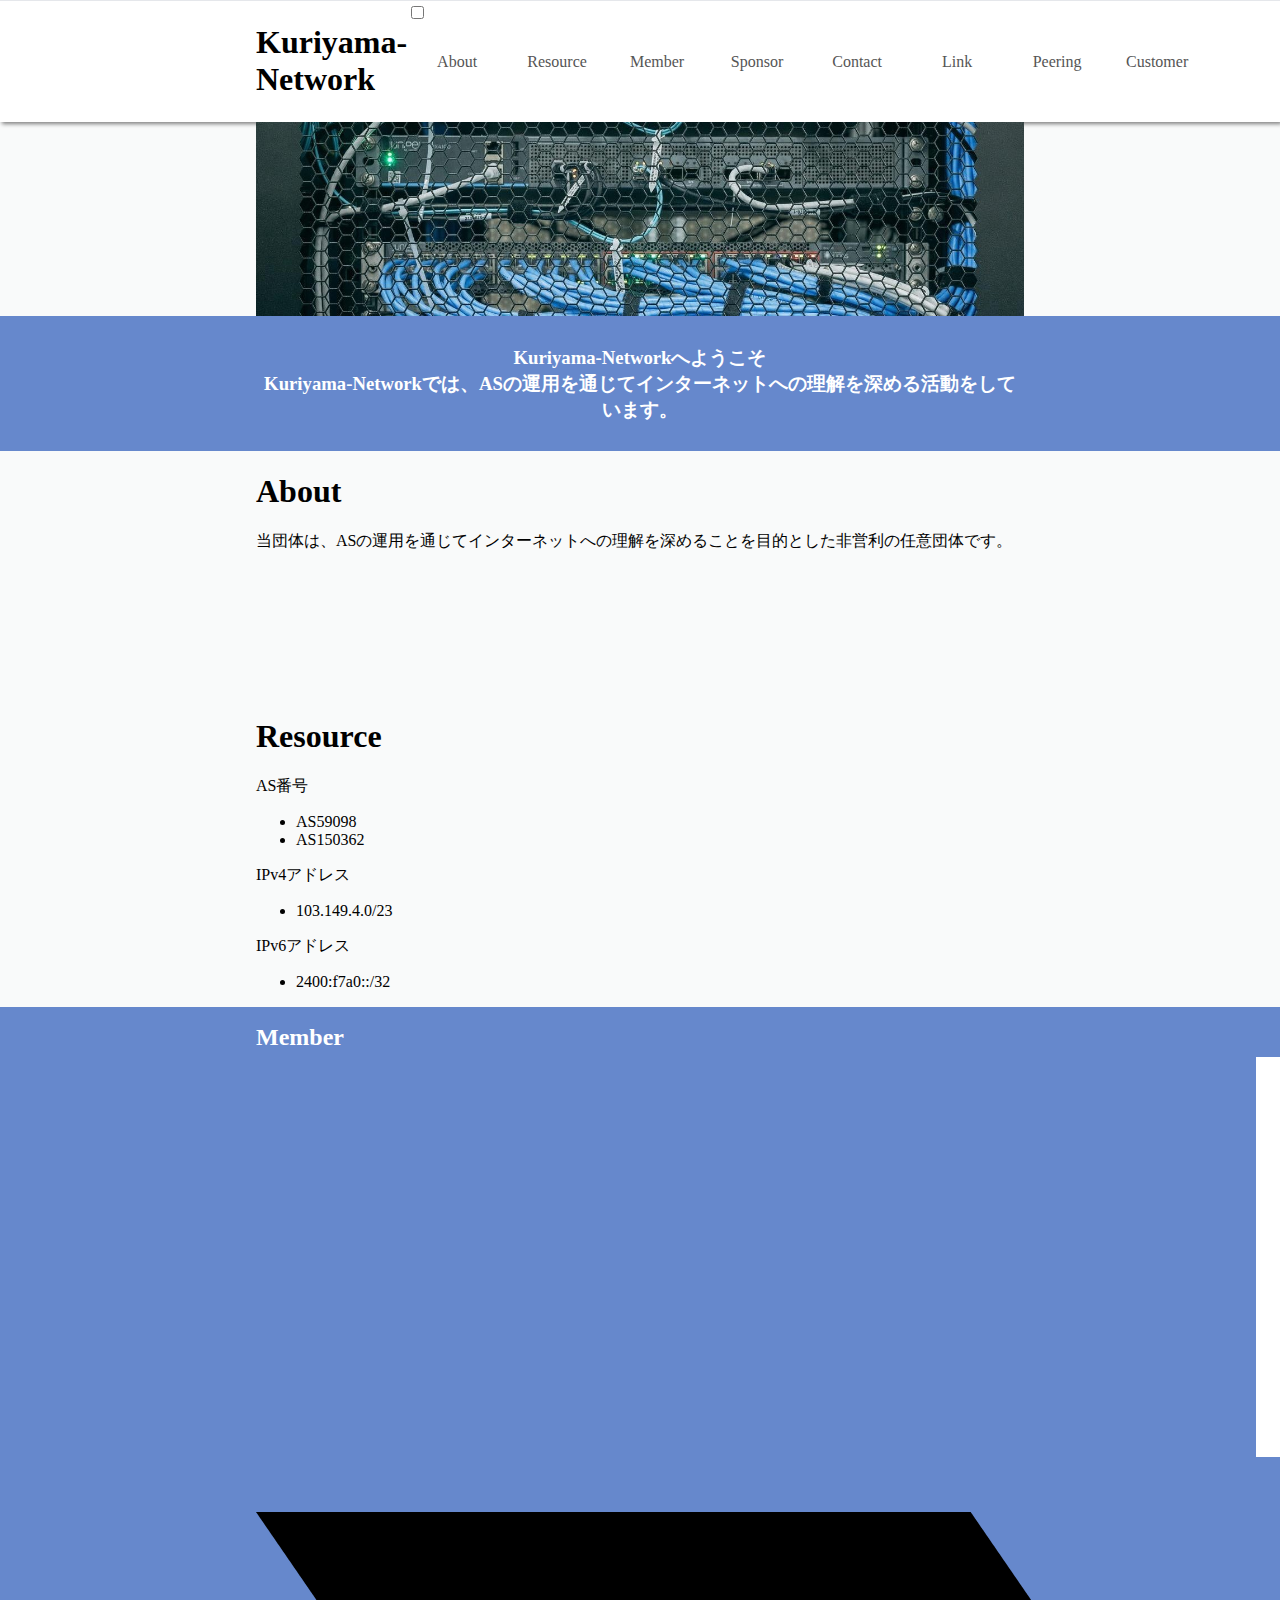
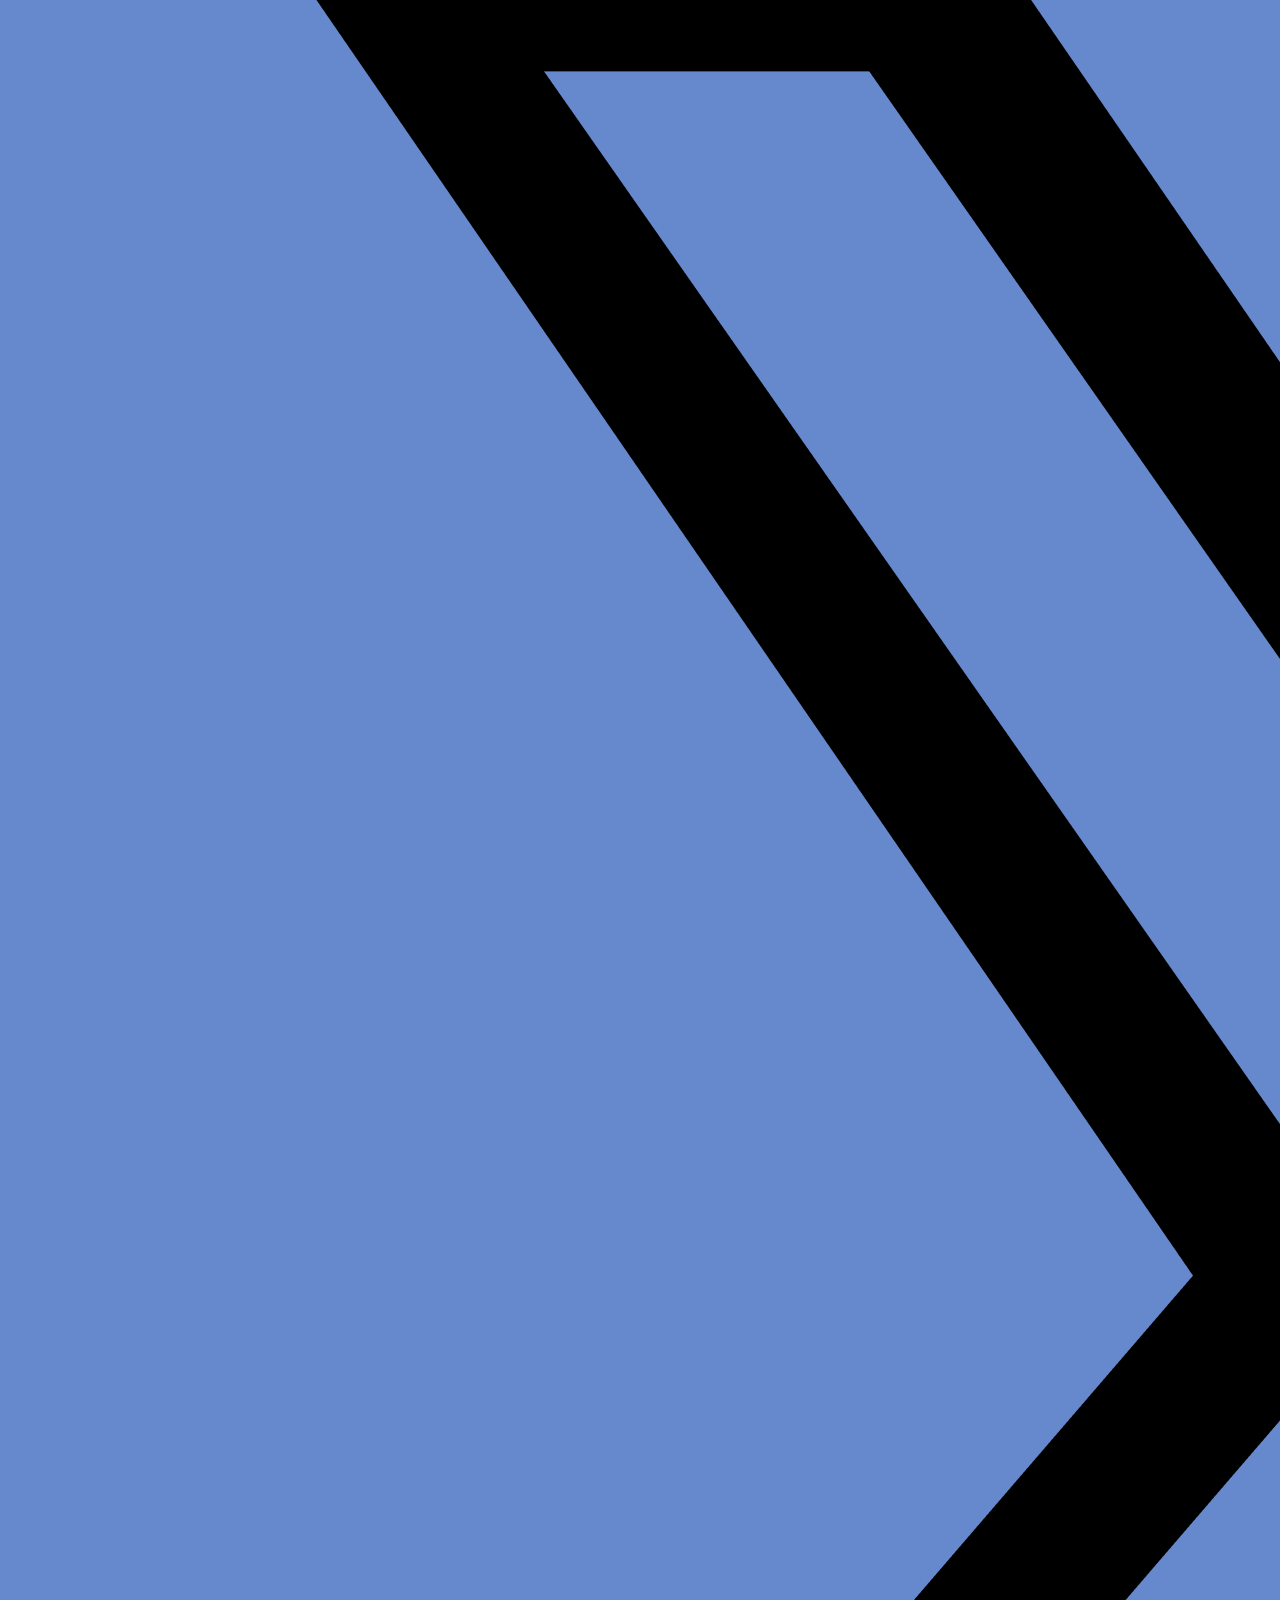
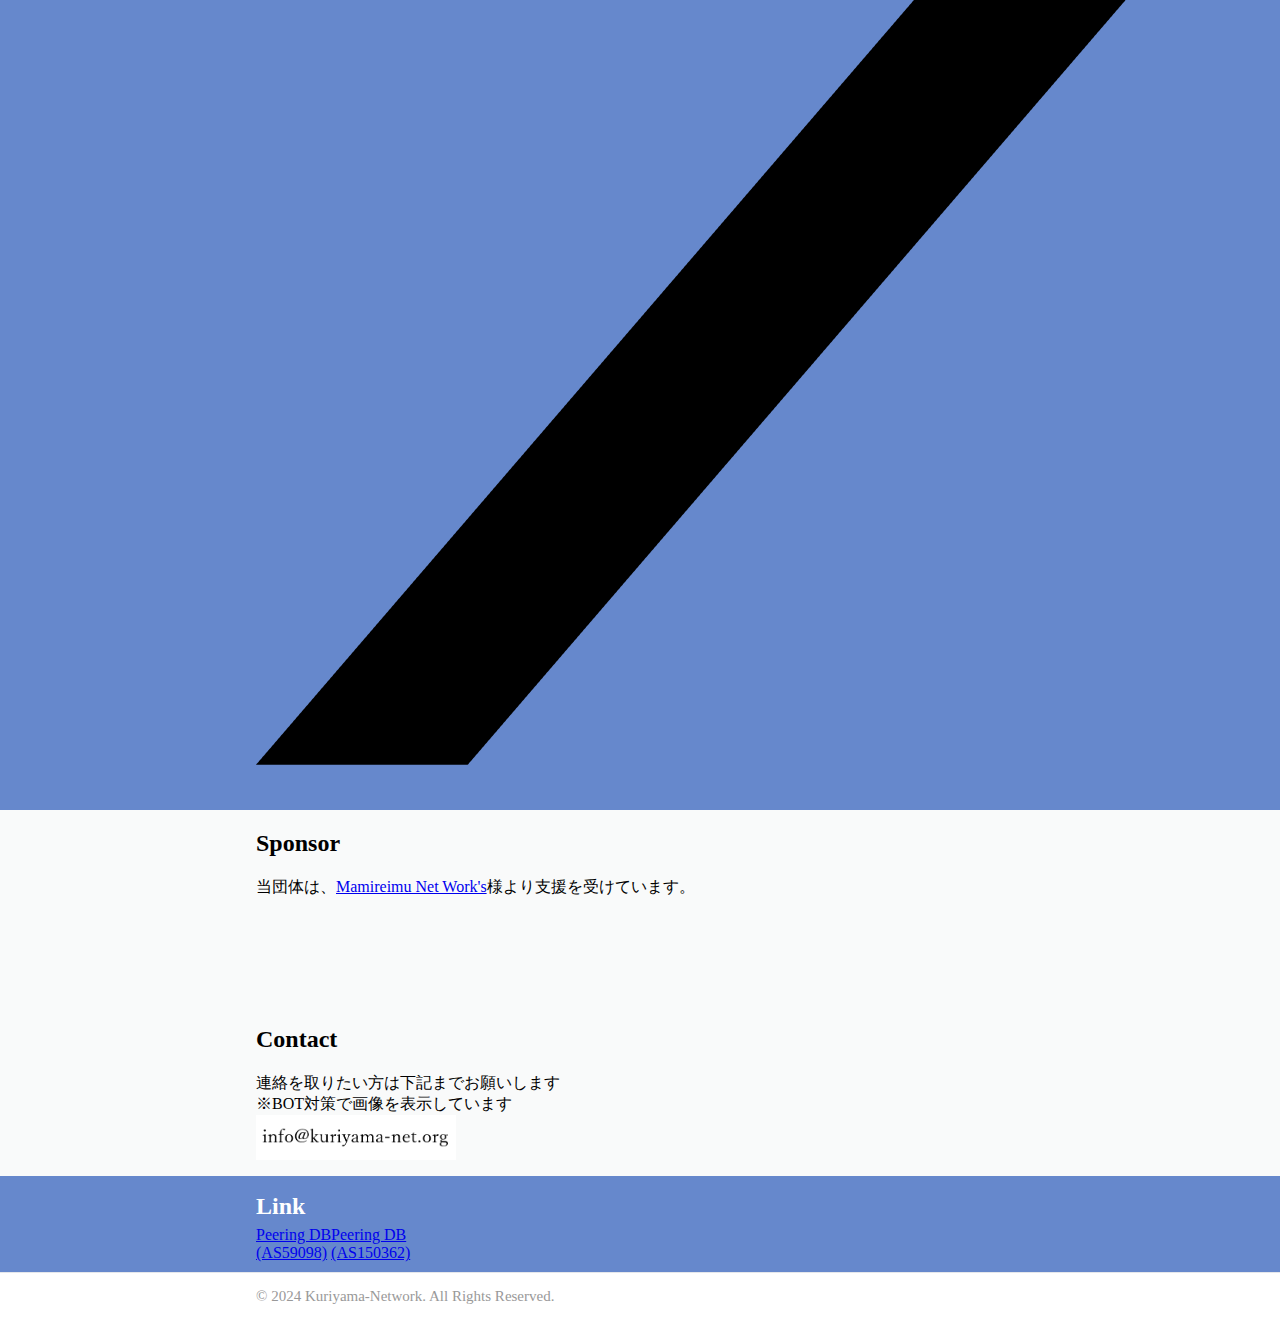
<file: index.html>
<!DOCTYPE html>
<html lang="ja">

<head>
	<meta charset="UTF-8">
	<link rel="stylesheet" href="css/index.css">
	<script src="js/common.js"></script>
	<link rel="icon" href="/favicon.ico" id="favicon">
	<meta name="viewport" content="width=device-width, initial-scale=1">
	<title>Kuriyama-Network</title>
</head>

<body>
	<div id="header"></div>
	<div class="main">
		<div class="goal">
			<h3 style="text-align:center">Kuriyama-Networkへようこそ<br>
				Kuriyama-Networkでは、ASの運用を通じてインターネットへの理解を深める活動をしています。</h3>
		</div>
		<section id="about">
			<h1>About</h1>
			当団体は、ASの運用を通じてインターネットへの理解を深めることを目的とした非営利の任意団体です。<br><br>

			<br><br><br><br><br><br><br>
		</section>
		<section id="resource">
			<h1>Resource</h1>
			AS番号
			<ul>
				<li>AS59098</li>
				<li>AS150362</li>
			</ul>
			IPv4アドレス
			<ul>
				<li>103.149.4.0/23</li>
			</ul>
			IPv6アドレス
			<ul>
				<li>2400:f7a0::/32</li>
			</ul>
		</section>
		<section id="member">
			<h2>Member</h2>
			<ul>
				<li>
					<img src="img/mami-icon.jpg" alt="Mamireimu" class="member-pic">
					<p>オーナー<br>
						<a href=https://twitter.com/mamireimu>Mamireimu</a><img src="img/x-logo.png" alt="X-logo"
							class="member-x-logo">
					</p>
				</li>
				<li>
					<img src="img/yuki-icon.jpg" alt="Mamireimu" class="member-pic">
					<p>オペレーション<br>
						<a href=https://twitter.com/yyyyy_44214420>ゆき</a><img src="img/x-logo.png" alt="X-logo"
							class="member-x-logo">
					</p>
				</li>
			</ul>
		</section>
		<section id="sponsor">
			<h2>Sponsor</h2>
			当団体は、<a href="https://mamisrv.ne.jp/">Mamireimu Net Work's</a>様より支援を受けています。
			<br><br><br><br><br><br><br>
		</section>
		<section id="contact">
			<h2>Contact</h2>
			<p>連絡を取りたい方は下記までお願いします<br>
				※BOT対策で画像を表示しています<br>
				<img src="img/mail.png" alt="mail-address" width="200px">
			</p>
		</section>
		<section id="link">
			<h2>Link</h2>
			<div class="link-button">
				<a href="https://www.peeringdb.com/net/35573" class="link_btn">Peering DB<br>(AS59098)</a><br>
				<a href="https://www.peeringdb.com/net/33001" class="link_btn">Peering DB<br>(AS150362)</a><br>
			</div>
		</section>
	</div>
	<div id="footer"></div>
</body>

</html>
</file>
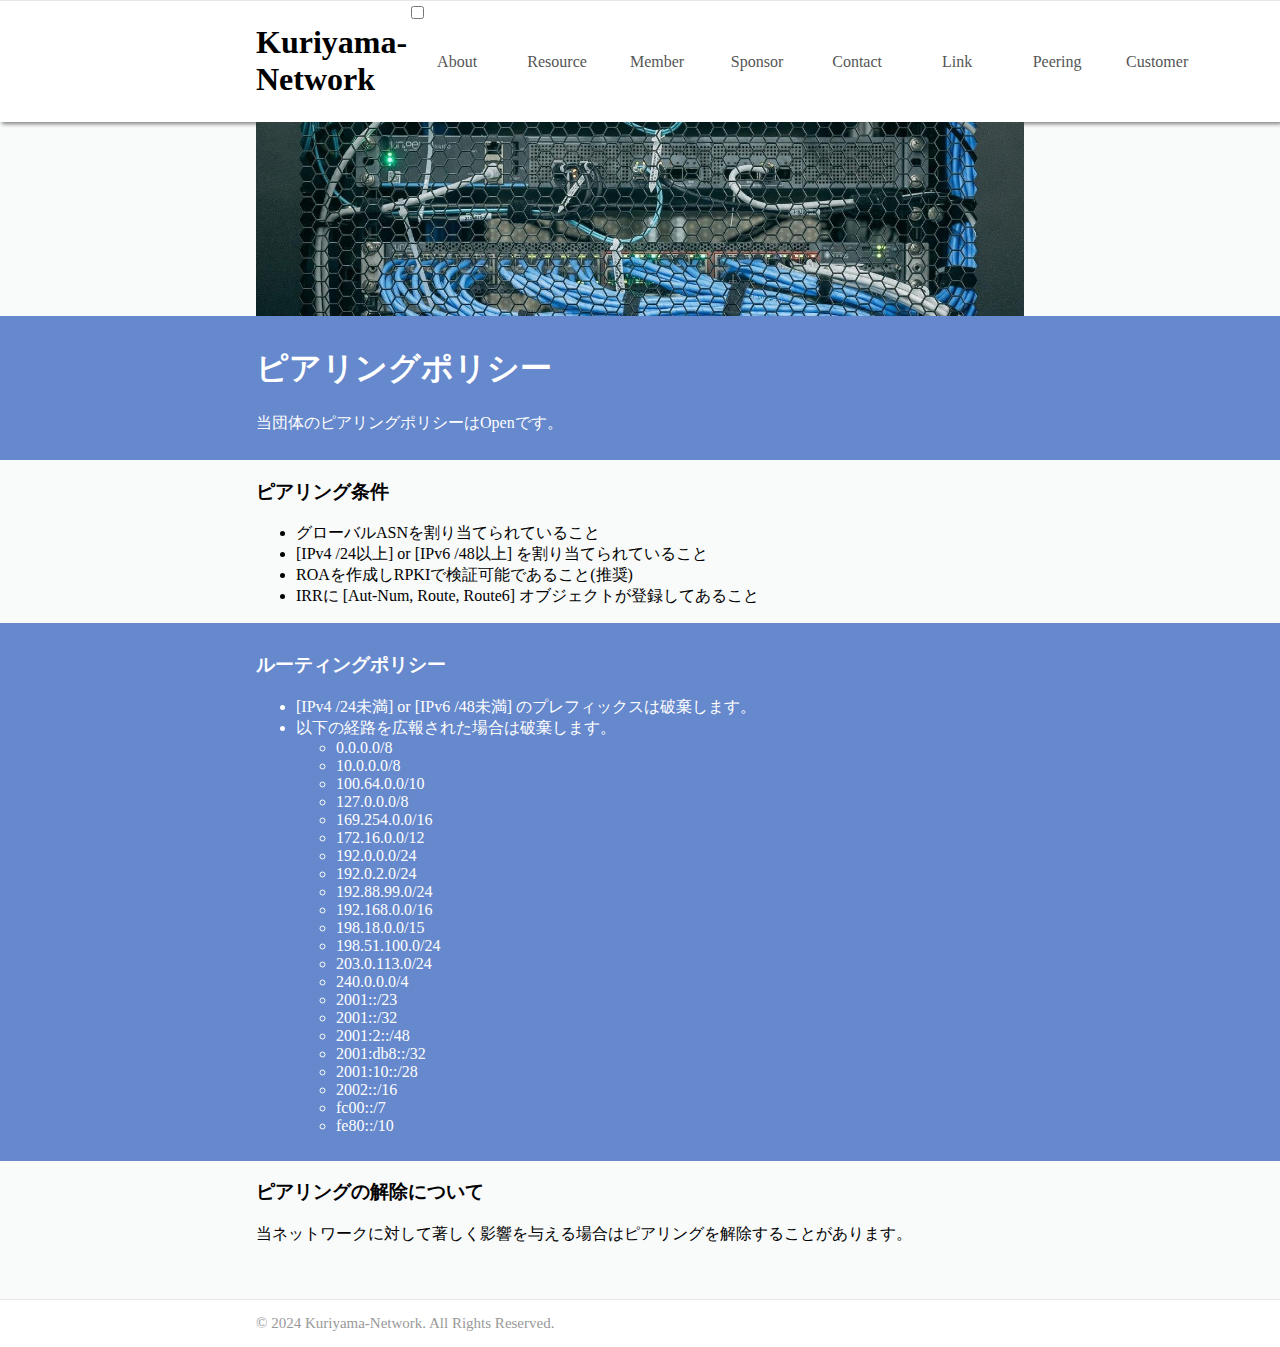
<file: peering.html>
<!DOCTYPE html>
<html lang="ja">

<head>
	<meta charset="UTF-8">
	<link rel="stylesheet" href="css/header.css">
	<link rel="stylesheet" href="css/footer.css">
	<link rel="stylesheet" href="css/index.css">
	<script src="js/common.js"></script>
	<title>Kuriyama-Network</title>
</head>

<body>
	<div id="header"></div>
	<div class="main">
		<section id="peerpolicy">
			<h1>ピアリングポリシー</h1>
			<p>当団体のピアリングポリシーはOpenです。</p>
		</section>
		<section id="peerconditions">
		<h3>ピアリング条件</h3>
		<ul>
			<li>グローバルASNを割り当てられていること</li>
			<li>[IPv4 /24以上] or [IPv6 /48以上] を割り当てられていること</li>
			<li>ROAを作成しRPKIで検証可能であること(推奨)</li>
			<li>IRRに [Aut-Num, Route, Route6] オブジェクトが登録してあること</li>
		</ul>
		</section>
		<section id="routingpolicy">
		<h3>ルーティングポリシー</h3>
		<ul>
			<li>[IPv4 /24未満] or [IPv6 /48未満] のプレフィックスは破棄します。</li>
			<li>以下の経路を広報された場合は破棄します。
				<ul>
					<li>0.0.0.0/8</li>
					<li>10.0.0.0/8</li>
					<li>100.64.0.0/10</li>
					<li>127.0.0.0/8</li>
					<li>169.254.0.0/16</li>
					<li>172.16.0.0/12</li>
					<li>192.0.0.0/24</li>
					<li>192.0.2.0/24</li>
					<li>192.88.99.0/24</li>
					<li>192.168.0.0/16</li>
					<li>198.18.0.0/15</li>
					<li>198.51.100.0/24</li>
					<li>203.0.113.0/24</li>
					<li>240.0.0.0/4</li>
					<li>2001::/23</li>
					<li>2001::/32</li>
					<li>2001:2::/48</li>
					<li>2001:db8::/32</li>
					<li>2001:10::/28</li>
					<li>2002::/16</li>
					<li>fc00::/7</li>
					<li>fe80::/10</li>
				</ul>
			</li>
		</ul>
		</section>
		<section id="unpeering">
		<h3>ピアリングの解除について</h3>
		当ネットワークに対して著しく影響を与える場合はピアリングを解除することがあります。</div><br><br><br>
		</section>
	</div>
	<div id="footer"></div>
</body>

</html>
</file>
<file: css/index.css>
@charset "UTF-8";

body {
	margin: 0px;
	/* ページ全体のmargin */
	padding: 0px;
	/* ページ全体のpadding */
	text-align: center;
	/* 下記のautoに未対応用のセンタリング */
	margin-left: auto;
	/* 左側マージンを自動的に空ける */
	margin-right: auto;
	/* 右側マージンを自動的に空ける */
	text-align: left;
	/* 中身を左側表示に戻す */
	width: 60%;
	/* 幅を決定する */
	overflow-x: hidden;
	background-color: #f9fafa;
}

header {
	display: flex;
	justify-content: space-between;
	background: #ebfbe0;
	background: #fff;
	border-top: 1px solid #e5e7eb;
	padding: 2px 0px 2px 0px;
	/*  上・右・下・左 で余白を設定   */
	margin-right: calc(50% - 50vw);
	margin-left: calc(50% - 50vw);
	padding-right: calc(50vw - 50%);
	padding-left: calc(50vw - 50%);
	box-shadow: 2px 2px 4px gray;
}

#member,
#link,
.goal,
#DNS,
#peerpolicy,#routingpolicy {
	margin: 0px;
	padding: 10px 10px;
	margin-right: calc(50% - 50vw);
	margin-left: calc(50% - 50vw);
	padding-right: calc(50vw - 50%);
	padding-left: calc(50vw - 50%);
	background: #6688cc;
	color: white;

	h2 {
		line-height: 0px;
	}
}

#member {
	ul {
		display: flex;
		text-align: center;
		list-style: none;
		padding-left: 0;
	}
}

img {
	vertical-align: top;
}

.link-button {
	display: flex;
}

a.btn_04 {
	display: block;
	text-align: center;
	text-decoration: none;
	width: 120px;
	margin: auto;
	padding: 1rem 4rem;
	font-weight: bold;
	border: 2px solid #27acd9;
	background: #27acd9;
	color: #fff;
	border-radius: 100vh;
	transition: 0.5s;
}

a.btn_04:hover {
	color: #27acd9;
	background: #fff;
}
</file>
<file: css/header.css>
@charset "UTF-8";

header {
	nav ul {
		display: table;
		margin: 30px 0px 0px 0px;
		/*  上・右・下・左 で余白を設定   */
		padding: 0;
		width: 80%;
		text-align: center;
	}

	nav li {
		display: table-cell;
		min-width: 100px;
	}

	nav a {
		display: block;
		width: 100%;
		text-decoration: none;
		color: #555;
		padding-bottom: 5px;
	}

	nav li.current {
		border-bottom: 3px solid #92D050;
	}

	nav li:hover {
		color: #E7DA66;
		border-bottom: 3px solid #6688cc;
	}
}
</file>
<file: css/footer.css>
@charset "UTF-8";

.footer {
	margin-right: calc(50% - 50vw);
	margin-left: calc(50% - 50vw);
	padding-right: calc(50vw - 50%);
	padding-left: calc(50vw - 50%);
	background: #ebfbe0;
	font-size: 15px;
	color: #999;
	background: #fff;
	border-top: 1px solid #e5e7eb;
	text-align:center
}

@media (min-width: 768px) {
	.footer {
		display: flex;
		justify-content: space-between;
	}

	.md-flex {
		display: flex;
	}

	.md-flex li+li {
		margin-left: 16px;
	}
}
</file>
